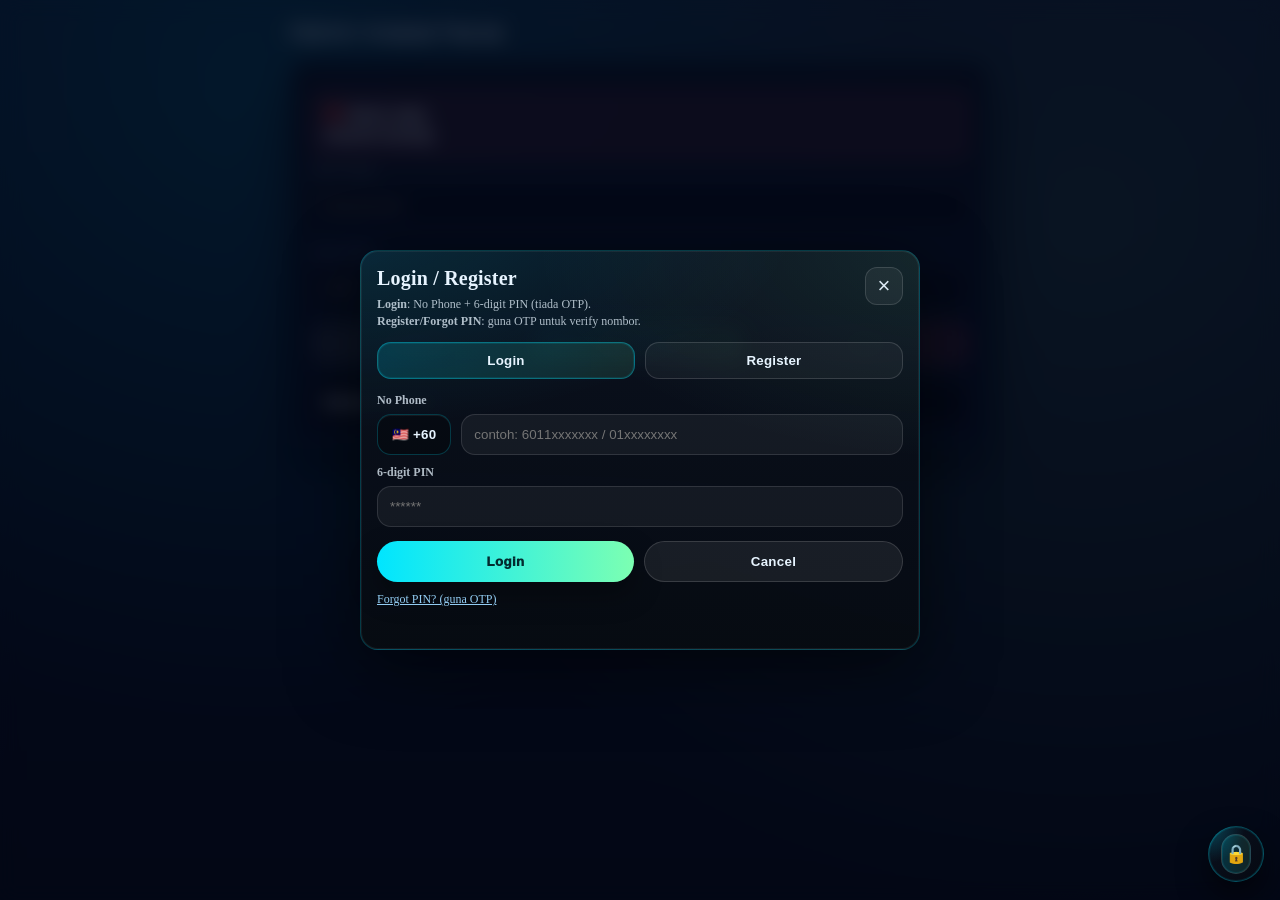
<file: d@nz292008_panel.html>
<!DOCTYPE html>
<html lang="ms">
<head>
<meta charset="UTF-8">
<meta name="viewport" content="width=device-width, initial-scale=1.0">
<title>Admin Panel</title>

<link href="https://fonts.googleapis.com/css2?family=Orbitron:wght@600;700&family=Rajdhani:wght@500;600;700&display=swap" rel="stylesheet">

<style>
/* Fix kolum terkeluar kanan (mobile) */
*{ box-sizing:border-box; }
.card{ overflow:hidden; }
input, button, .row, .result{ max-width:100%; }

body{
  margin:0;
  font-family:Rajdhani, sans-serif;
  min-height:100vh;
  color:#e6f0ff;
  background:
    radial-gradient(circle at 20% 10%, rgba(0,229,255,.20), transparent 50%),
    radial-gradient(circle at 85% 25%, rgba(124,255,178,.14), transparent 55%),
    linear-gradient(180deg,#0b1530,#070b14);
  padding:20px;
}

.wrap{max-width:700px;margin:auto}

.title{
  font-family:Orbitron;
  font-size:20px;
  margin-bottom:15px;
}

.card{
  background:rgba(10,18,34,.9);
  border:1px solid rgba(0,229,255,.3);
  border-radius:18px;
  padding:20px;
  box-shadow:0 20px 45px rgba(0,0,0,.6);
}

label{font-size:12px;color:#9fb6d0}

input{
  width:100%;
  padding:12px;
  margin-top:5px;
  margin-bottom:15px;
  border-radius:12px;
  border:1px solid rgba(255,255,255,.2);
  background:rgba(0,0,0,.3);
  color:#fff;
  font-weight:700;
}

button{
  padding:12px;
  border-radius:14px;
  border:0;
  font-weight:900;
  cursor:pointer;
  flex:1;
}

.btn-primary{
  background:linear-gradient(90deg,#00e5ff,#7cffb2);
  color:#032a2f;
}

.btn-danger{
  background:rgba(255,77,109,.15);
  border:1px solid rgba(255,77,109,.4);
  color:#ffd5dd;
}

.btn-secondary{
  background:rgba(255,255,255,.1);
  color:#fff;
}

.row{display:flex;gap:10px;flex-wrap:wrap}

.result{
  margin-top:15px;
  padding:12px;
  border-radius:14px;
  background:rgba(0,0,0,.4);
  border:1px solid rgba(255,255,255,.15);
  font-weight:800;
}

.lock{
  margin-top:10px;
  padding:12px;
  border-radius:14px;
  background:rgba(255,77,109,.1);
  border:1px solid rgba(255,77,109,.4);
  display:none;
  font-weight:800;
}

/* ===== Admin Key Modal ===== */
.keymodal{
  position:fixed;
  inset:0;
  display:flex;
  align-items:center;
  justify-content:center;
  padding:18px;
  background:rgba(0,0,0,.55);
  backdrop-filter: blur(8px);
  z-index:9999;
}

.keybox{
  width:min(520px, 92vw);
  border-radius:18px;
  padding:16px;
  background:rgba(10,20,28,.92);
  border:1px solid rgba(255,255,255,.14);
  box-shadow:0 12px 40px rgba(0,0,0,.55);
}

.keytitle{
  font-weight:900;
  font-size:18px;
  margin-bottom:6px;
}

.keysub{
  opacity:.85;
  font-weight:700;
  font-size:13px;
  margin-bottom:12px;
}

.keyinput{
  width:100%;
  padding:12px;
  border-radius:14px;
  border:1px solid rgba(255,255,255,.14);
  background:rgba(255,255,255,.06);
  color:#fff;
  outline:none;
  font-weight:800;
}

.keyrow{
  display:flex;
  gap:10px;
  margin-top:12px;
}

.keyerr{
  margin-top:10px;
  padding:10px;
  border-radius:12px;
  background:rgba(255,77,109,.12);
  border:1px solid rgba(255,77,109,.45);
  color:#ffd5dd;
  font-weight:800;
  font-size:13px;
}
</style>
</head>
<body>

<div class="wrap">
  <div class="title">Admin Wallet Panel</div>

  <div class="card">
    <div id="lockMsg" class="lock"></div>
    
    <!-- Admin Key Modal (cantik, tak guna prompt sistem) -->
  <div id="keyModal" class="keymodal" style="display:none;">
    <div class="keybox">
      <div class="keytitle">Admin Verification</div>
      <div class="keysub">Masukkan Admin Key untuk akses panel.</div>

      <input id="keyInput" class="keyinput" type="password" placeholder="Admin Key" autocomplete="off" />

      <div class="keyrow">
        <button id="keyCancel" class="btn-secondary" type="button">Cancel</button>
        <button id="keyOk" class="btn-primary" type="button">Unlock</button>
      </div>

      <div id="keyErr" class="keyerr" style="display:none;"></div>
    </div>
  </div>

    <label>Phone Target</label>
    <input id="phone" placeholder="011xxxxxxxx">

    <label>Amount (RM)</label>
    <input id="amount" placeholder="10.00">

    <div class="row">
      <button class="btn-secondary" id="checkBtn">Check</button>
      <button class="btn-primary" id="addBtn">+ Add</button>
      <button class="btn-danger" id="subBtn">- Sub</button>
    </div>

    <div id="result" class="result">
      Balance: RM 0.00
    </div>
  </div>
</div>

<script src="auth.js"></script>

<script>
// ======= SET ADMIN PHONE =======
const ADMIN_PHONES = [
  "01139337462" // GANTI DENGAN NOMBOR ADMIN KAU
];

const ADMIN_KEY = "danz2026"; // tukar kalau nak

function normalize(p){
  return window.DSGAuth?.normalizePhone(p) || String(p||"").replace(/\D/g,"");
}

function isAdmin(){
  const s = window.DSGAuth?.getSession?.();
  if(!s?.phone) return false;
  return ADMIN_PHONES.map(normalize).includes(normalize(s.phone));
}

function lockPanel(msg){
  document.getElementById("lockMsg").style.display="block";
  document.getElementById("lockMsg").innerText=msg;
  ["phone","amount","checkBtn","addBtn","subBtn"]
    .forEach(id=>document.getElementById(id).disabled=true);
}

function unlockPanel(){
  document.getElementById("lockMsg").style.display="none";
  ["phone","amount","checkBtn","addBtn","subBtn"]
    .forEach(id=>document.getElementById(id).disabled=false);
}

function rm(n){return Number(n||0).toFixed(2)}

function showBalance(phone){
  const api = window.DSGAuth?.wallet;
  if(!api) return;
  const bal = api.getBalance(phone);
  document.getElementById("result").innerText =
    `Balance (${phone}): RM ${rm(bal)}`;
}

function applyGateWithDebug(){
  // tunggu DSGAuth ready (kadang mobile load lambat)
  if(!window.DSGAuth || !window.DSGAuth.getSession){
    setTimeout(applyGateWithDebug, 120);
    return;
  }
  
  function openKeyModal(){
  const modal = document.getElementById("keyModal");
  const input = document.getElementById("keyInput");
  const err   = document.getElementById("keyErr");

  modal.style.display = "flex";
  err.style.display = "none";
  err.innerText = "";
  input.value = "";
  setTimeout(()=>input.focus(), 50);

  const close = ()=>{
    modal.style.display = "none";
  };

  const submit = ()=>{
    const key = String(input.value || "");
    if(key !== ADMIN_KEY){
      err.style.display = "block";
      err.innerText = "❌ Admin Key salah.";
      input.focus();
      input.select();
      return;
    }
    sessionStorage.setItem("DSG_ADMIN_KEY_OK","1");
    close();
    // lepas unlock key, apply gate balik supaya unlock + enable + bind actions
    applyGateWithDebug();
  };

  document.getElementById("keyCancel").onclick = ()=>{
    close();
    // kekal lock kalau cancel
    lockPanel("❌ Admin Key diperlukan untuk akses panel.");
  };

  document.getElementById("keyOk").onclick = submit;

  input.onkeydown = (e)=>{
    if(e.key === "Enter") submit();
    if(e.key === "Escape") document.getElementById("keyCancel").click();
  };
}

  const s = window.DSGAuth.getSession();
  const sessionPhoneRaw = s?.phone || "";
  const sessionPhone = normalize(sessionPhoneRaw);

  const adminList = ADMIN_PHONES.map(normalize);

  // DEBUG supaya kita nampak apa compare sebenarnya
  if(!sessionPhone){
    lockPanel(`❌ Belum login.\n(session kosong)`);
    return;
  }

  if(!adminList.includes(sessionPhone)){
    lockPanel(
      `❌ Akses ditolak. Login guna nombor admin.\n` +
      `Session: ${sessionPhoneRaw} -> ${sessionPhone}\n` +
      `AdminList: ${adminList.join(", ")}`
    );
    return;
  }

  // optional key
  if(ADMIN_KEY){
  const ok = sessionStorage.getItem("DSG_ADMIN_KEY_OK");
  if(!ok){
    // lock dulu, then minta key pakai modal cantik
    lockPanel("🔒 Sila masukkan Admin Key untuk unlock panel.");
    openKeyModal();
    return; // stop sini, tunggu user masukkan key
  }
}

unlockPanel();
initActions();
}

document.addEventListener("DOMContentLoaded", ()=>{
  applyGateWithDebug();
});

// kalau login/logout berubah, auto check semula
window.addEventListener("dsg:auth-changed", applyGateWithDebug);

const phoneInput=document.getElementById("phone");
const amountInput=document.getElementById("amount");

let ACTIONS_BOUND = false;

function initActions(){
  if(ACTIONS_BOUND) return;
  ACTIONS_BOUND = true;

  document.getElementById("checkBtn").onclick = ()=>{
    const phone = normalize(phoneInput.value);
    if(!phone) return alert("Isi phone");
    showBalance(phone);
  };

  document.getElementById("addBtn").onclick = ()=>{
    const phone = normalize(phoneInput.value);
    const amt  = Number(amountInput.value || 0);
    if(!phone || amt<=0) return alert("Invalid");
    window.DSGAuth.wallet.addBalance(phone, amt);
    showBalance(phone);
  };

  document.getElementById("subBtn").onclick = ()=>{
    const phone = normalize(phoneInput.value);
    const amt  = Number(amountInput.value || 0);
    if(!phone || amt<=0) return alert("Invalid");
    const res = window.DSGAuth.wallet.deductBalance(phone, amt);
    if(!res.ok) return alert("Balance tak cukup");
    showBalance(phone);
  };
}

</script>
</body>
</html>
</file>
